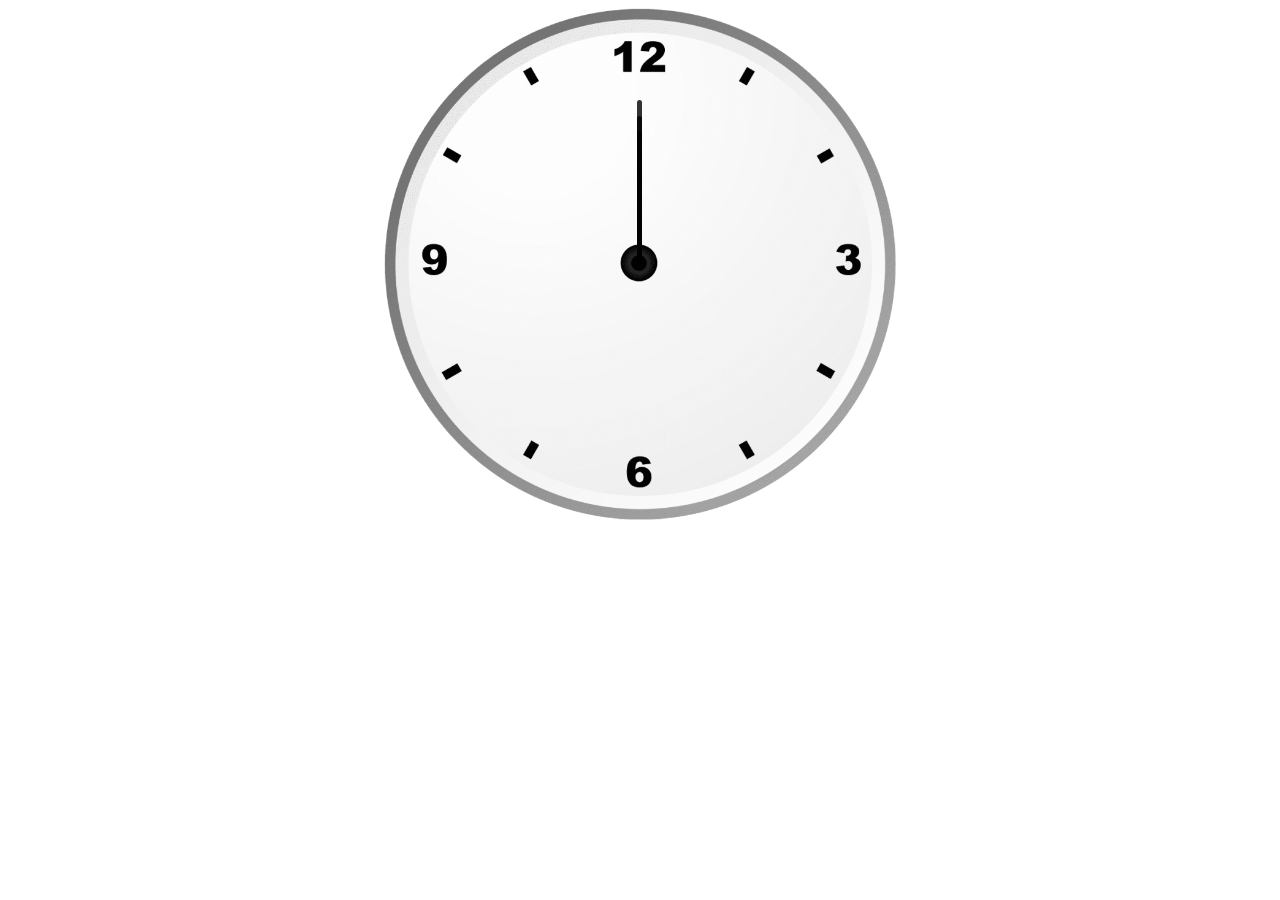
<file: Clock Using HTML, CSS & JS/index.html>
<!DOCTYPE html>
<html lang="en">
<head>
    <meta charset="UTF-8">
    <meta name="viewport" content="width=device-width, initial-scale=1.0">
    <link rel="stylesheet" href="style.css">
    <title>clock tower</title>
</head>
<body>
    <div id="clockContainer">
       <div id="hour"></div>
       <div id="minute"></div>
       <div id="second"></div>
    </div>

    <script src="script.js"></script>
</body>
</html>
</file>
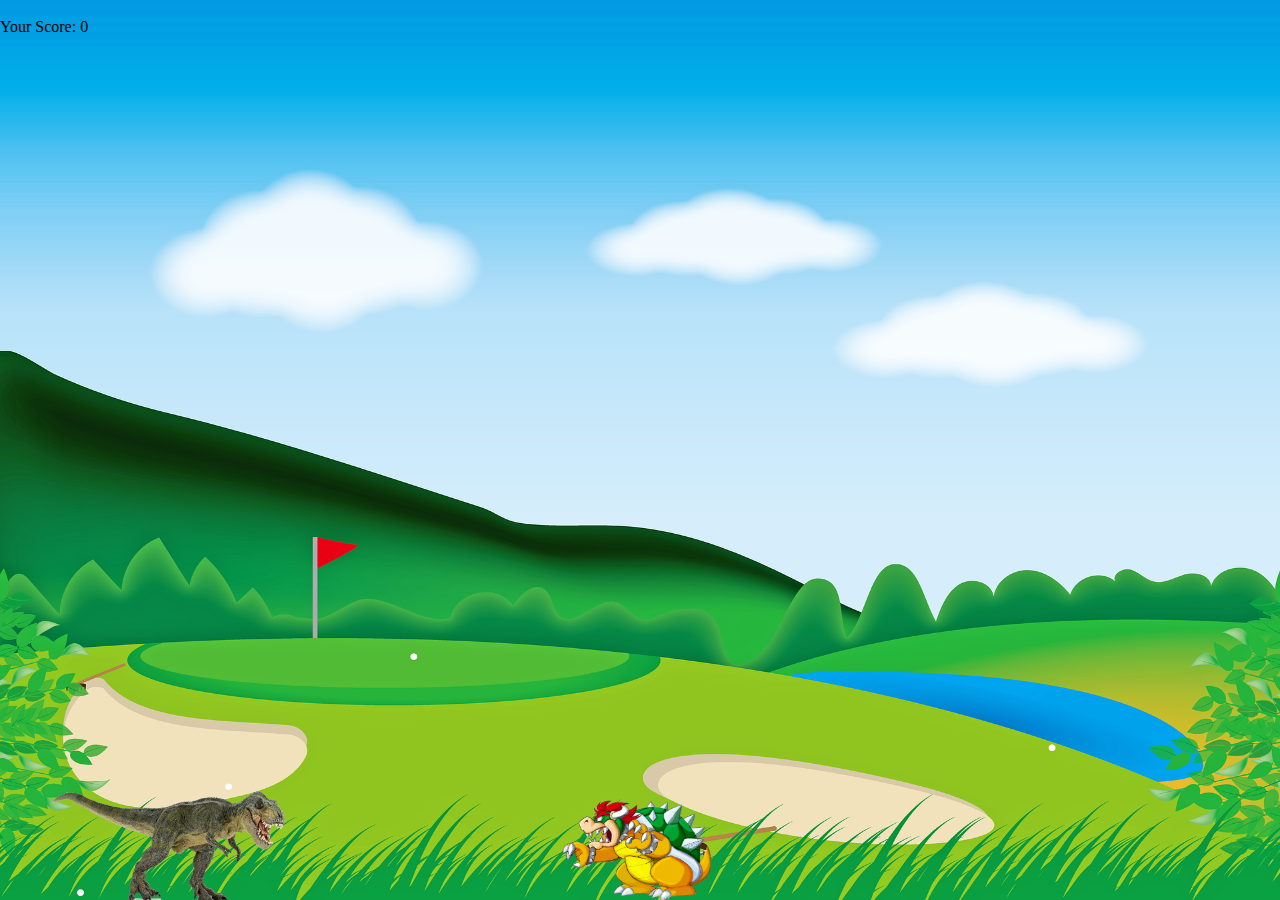
<file: JavaScript Dragon Game/index.html>
<!DOCTYPE html>
<html lang="en">
<head>
    <meta charset="UTF-8">
    <meta name="viewport" content="width=device-width, initial-scale=1.0">
    <link rel="stylesheet" href="style.css">
    <title>Dragon</title>
</head>
<body>
    <div class="gameContainer">
        <div class="gameOver">Game Over</div>
        <div class="dino"></div>
        <div id="scoreCont">Your Score: 0</div>
        <div class="obstacle obstacleAni"></div>
    </div>

    <script src="script.js"></script>
</body>
</html>
</file>
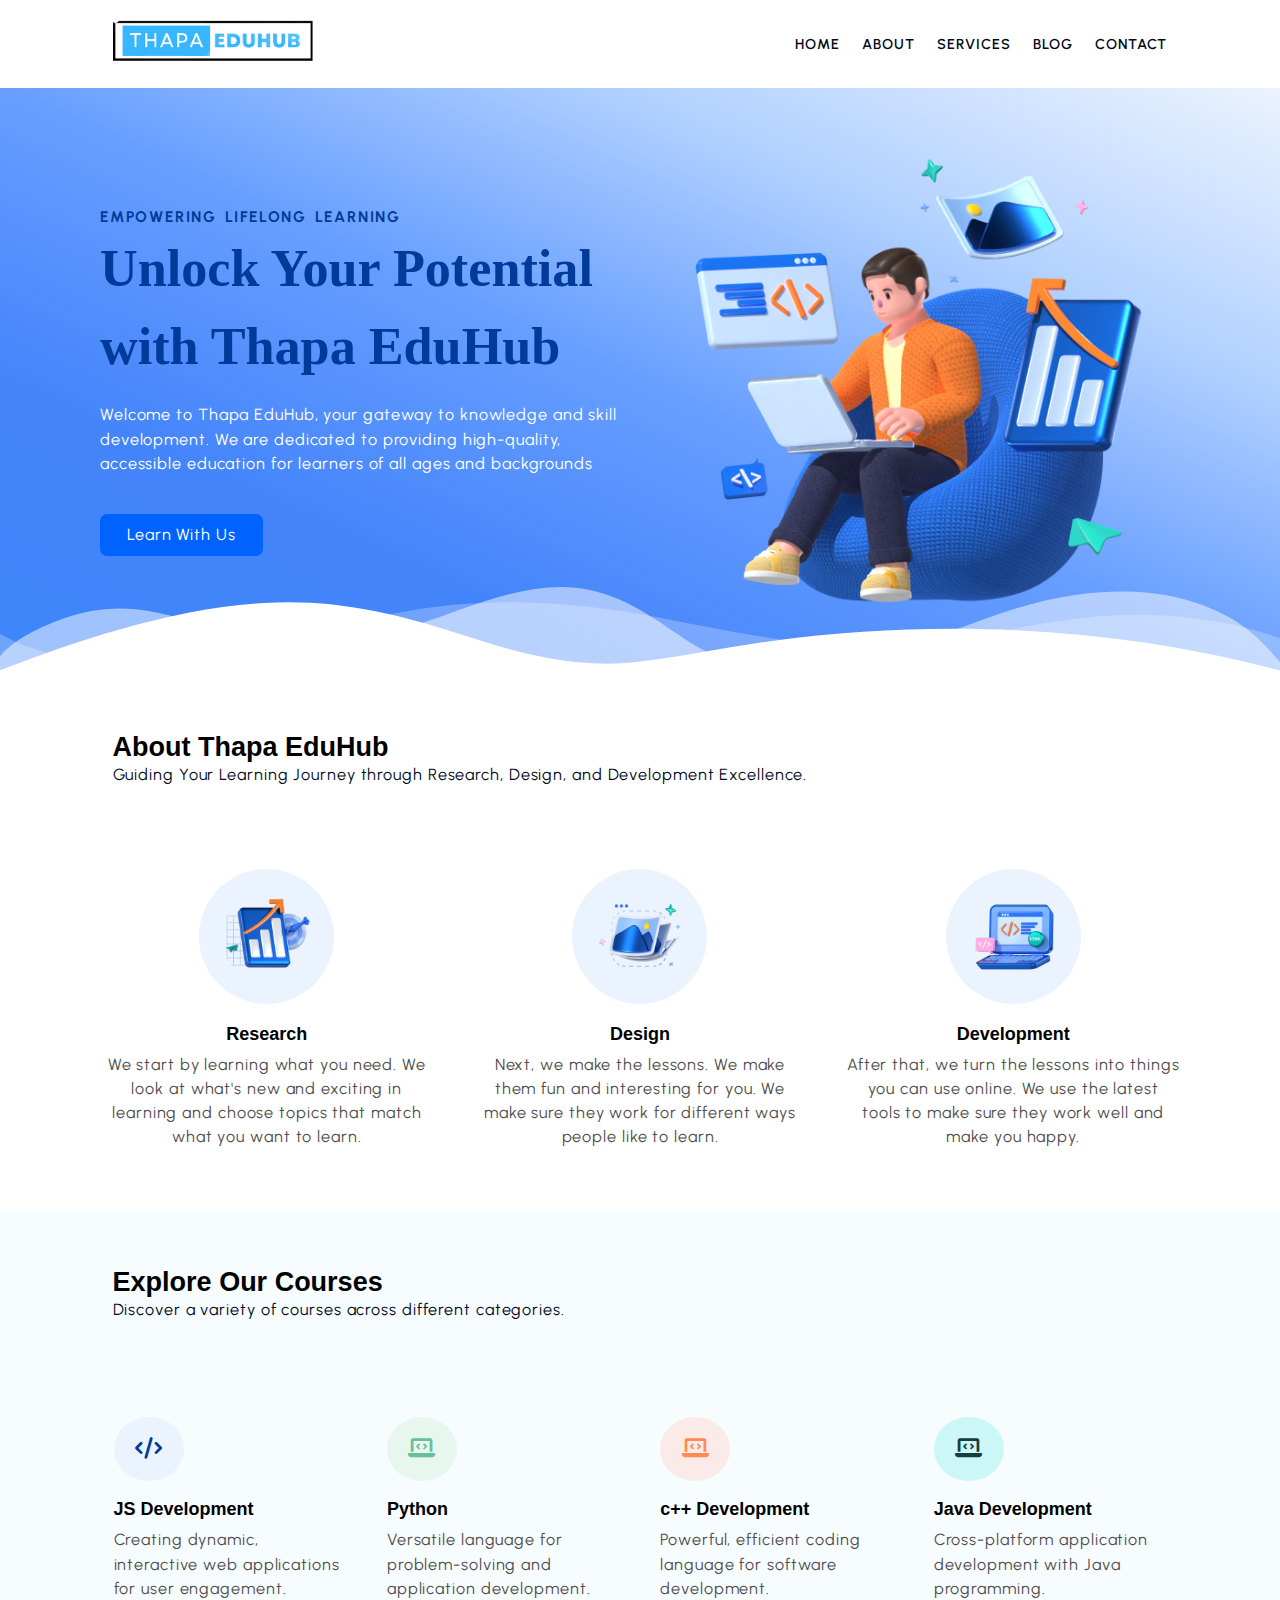
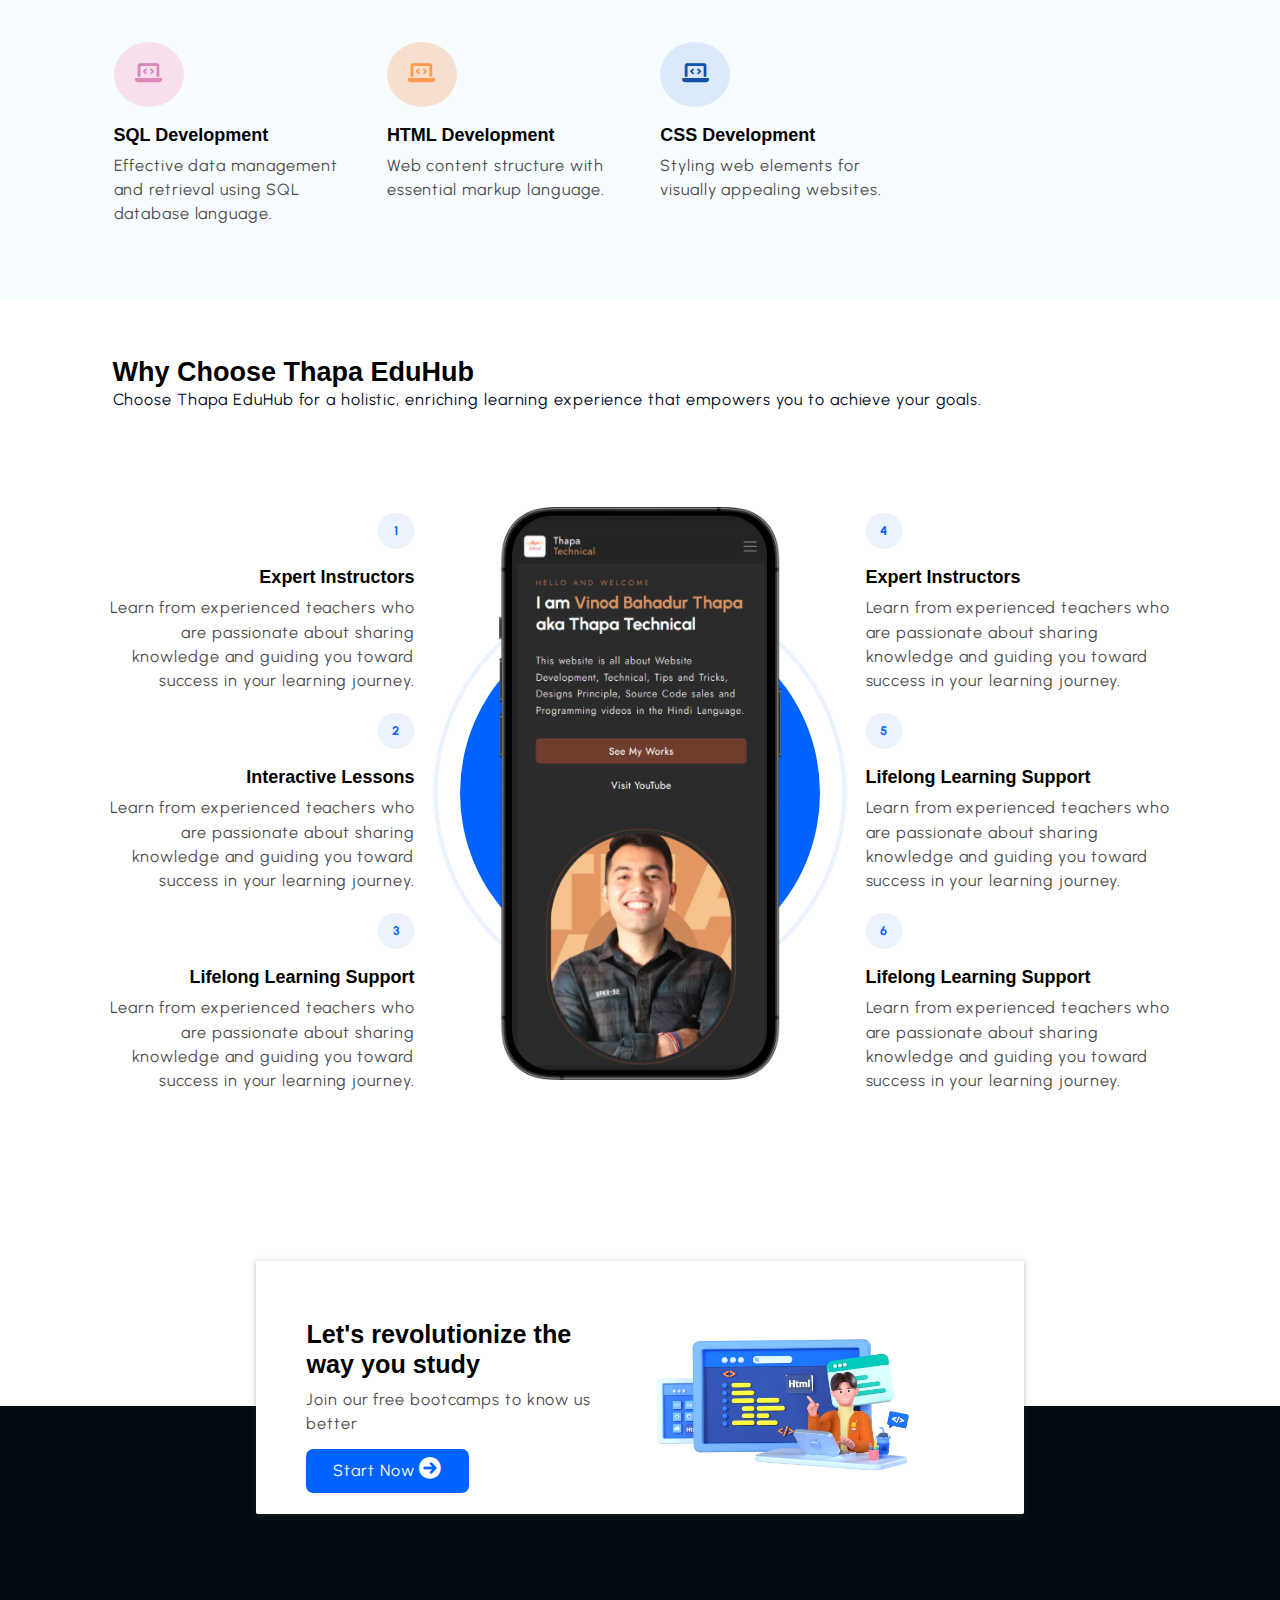
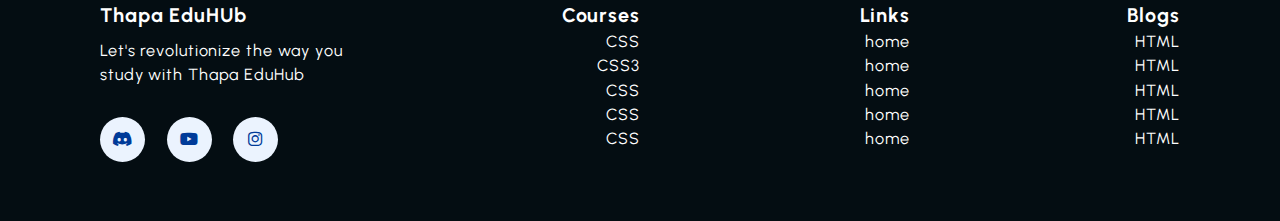
<file: TechHUB/index.html>
<!DOCTYPE html>
<html lang="en">

<head>
    <meta charset="UTF-8">
    <meta name="viewport" content="width=device-width, initial-scale=1.0">
    <link rel="stylesheet" href="./css/style.css">

    <link rel="stylesheet" href="https://cdnjs.cloudflare.com/ajax/libs/font-awesome/6.0.0/css/all.min.css"
        integrity="sha512-9usAa10IRO0HhonpyAIVpjrylPvoDwiPUiKdWk5t3PyolY1cOd4DSE0Ga+ri4AuTroPR5aQvXU9xC6qOPnzFeg=="
        crossorigin="anonymous" referrerpolicy="no-referrer" />

    <link rel="stylesheet" href="https://unpkg.com/aos@next/dist/aos.css" />
    <title>kunal tech hub</title>
</head>

<body>
    <!-- //--header section -->
    <header class="section-navbar">
        <div class="container">
            <div class="navbar-brand">
                <a href="index.html">
                    <img src="images/logo.png" alt="" width="80%" height="auto">
                </a>
            </div>
            <nav class="navbar">
                <ul>
                    <li class="nav-item">
                      <a class="nav-link" href="/"> home </a>
                    </li>
                    <li class="nav-item">
                      <a class="nav-link" href="about.html"> about </a>
                    </li>
                    <li class="nav-item">
                      <a class="nav-link" href="service.html"> services </a>
                    </li>
                    <li class="nav-item">
                      <a class="nav-link" href="blog.html"> blog </a>
                    </li>
                    <li class="nav-item">
                      <a class="nav-link" href="contact.html"> contact </a>
                    </li>
                  </ul>
            </nav>
        </div>
    </header>


    <!-- /*****  hero Section *****/ -->

    <main>
        <div class="section-hero">
            <div class="container grid grid--two-cols">
                <div class="section-hero--content">
                    <p class="hero-subheading">EMPOWERING LIFELONG LEARNING</p>
                    <h1 class="hero-heading">Unlock Your Potential <br> with Thapa EduHub</h1>
                    <p class="hero-para">
                        Welcome to Thapa EduHub, your gateway to knowledge and skill
                        development. We are dedicated to providing high-quality,
                        accessible education for learners of all ages and backgrounds
                    </p>
                    <div class="hero-btn">
                        <a href="" class="btn btn-white">Learn With Us</a>
                    </div>

                </div>
                <div class="section-hero--image">
                    <figure>
                        <img src="./images/main-hero.png" alt="">
                    </figure>
                </div>
            </div>
        </div>
        <div class="custom-shape-divider-bottom-1704371197">
            <svg data-name="Layer 1" xmlns="http://www.w3.org/2000/svg" viewBox="0 0 1200 120"
                preserveAspectRatio="none">
                <path
                    d="M0,0V46.29c47.79,22.2,103.59,32.17,158,28,70.36-5.37,136.33-33.31,206.8-37.5C438.64,32.43,512.34,53.67,583,72.05c69.27,18,138.3,24.88,209.4,13.08,36.15-6,69.85-17.84,104.45-29.34C989.49,25,1113-14.29,1200,52.47V0Z"
                    opacity=".25" class="shape-fill"></path>
                <path
                    d="M0,0V15.81C13,36.92,27.64,56.86,47.69,72.05,99.41,111.27,165,111,224.58,91.58c31.15-10.15,60.09-26.07,89.67-39.8,40.92-19,84.73-46,130.83-49.67,36.26-2.85,70.9,9.42,98.6,31.56,31.77,25.39,62.32,62,103.63,73,40.44,10.79,81.35-6.69,119.13-24.28s75.16-39,116.92-43.05c59.73-5.85,113.28,22.88,168.9,38.84,30.2,8.66,59,6.17,87.09-7.5,22.43-10.89,48-26.93,60.65-49.24V0Z"
                    opacity=".5" class="shape-fill"></path>
                <path
                    d="M0,0V5.63C149.93,59,314.09,71.32,475.83,42.57c43-7.64,84.23-20.12,127.61-26.46,59-8.63,112.48,12.24,165.56,35.4C827.93,77.22,886,95.24,951.2,90c86.53-7,172.46-45.71,248.8-84.81V0Z"
                    class="shape-fill"></path>
            </svg>
        </div>
    </main>

    <!-- about section -->

    <section class="section-about">
        <div class="container">
            <h2 class="section-common-heading">About Thapa EduHub</h2>
            <p class="section-common-subheading">Guiding Your Learning Journey through Research, Design, and
                Development Excellence.</p>
        </div>

        <div class="container grid grid--three-cols">

            <div class="about-div">
                <div class="icon">
                    <img src="./images/research.png" alt="">
                </div>
                <h3 class="section-common--title">Research</h3>
                <p>We start by learning what you need. We look at what's new and exciting in learning and choose topics
                    that match what you want to learn.</p>
            </div>

            <div class="about-div">
                <div class="icon">
                    <img src="./images/design.png" alt="">
                </div>
                <h3 class="section-common--title">Design</h3>
                <p>Next, we make the lessons. We make them fun and interesting for you. We make sure they work for
                    different ways people like to learn.</p>
            </div>

            <div class="about-div">
                <div class="icon">
                    <img src="./images/Coding.png" alt="">
                </div>
                <h3 class="section-common--title">Development</h3>
                <p>After that, we turn the lessons into things you can use online. We use the latest tools to make sure
                    they work well and make you happy.</p>
            </div>
        </div>
    </section>

    <!-- course section -->

    <section class="section-course">
        <div class="container">
            <h2 class="section-common-heading">Explore Our Courses</h2>
            <p class="section-common-subheading">
                Discover a variety of courses across different categories.
            </p>
        </div>

        <div class="container grid grid--four-cols">

            <div class="course-div">
                <div class="icon">
                    <i class="fa-solid fa-code"></i>
                </div>
                <h3 class="section-common--title">JS Development</h3>
                <p>
                    Creating dynamic, interactive web applications for user engagement.
                </p>
            </div>

            <div class="course-div">
                <div class="icon"><i class="fa-solid fa-laptop-code"></i></div>
                <h3 class="section-common--title">Python</h3>
                <p>
                    Versatile language for problem-solving and application development.
                </p>
            </div>

            <div class="course-div">
                <div class="icon"><i class="fa-solid fa-laptop-code"></i></div>
                <h3 class="section-common--title">c++ Development</h3>
                <p>Powerful, efficient coding language for software development.</p>
            </div>

            <div class="course-div">
                <div class="icon"><i class="fa-solid fa-laptop-code"></i></div>
                <h3 class="section-common--title">Java Development</h3>
                <p>Cross-platform application development with Java programming.</p>
            </div>

            <div class="course-div">
                <div class="icon"><i class="fa-solid fa-laptop-code"></i></div>
                <h3 class="section-common--title">SQL Development</h3>
                <p>
                    Effective data management and retrieval using SQL database language.
                </p>
            </div>

            <div class="course-div">
                <div class="icon"><i class="fa-solid fa-laptop-code"></i></div>
                <h3 class="section-common--title">HTML Development</h3>
                <p>Web content structure with essential markup language.</p>
            </div>

            <div class="course-div">
                <div class="icon"><i class="fa-solid fa-laptop-code"></i></div>
                <h3 class="section-common--title">CSS Development</h3>
                <p>Styling web elements for visually appealing websites.</p>
            </div>
        </div>

    </section>

    <!-- why choose  Section  -->


    <section class="section-why-choose">

        <div class="container">
            <h2 class="section-common-heading">Why Choose Thapa EduHub</h2>
            <p class="section-common-subheading">Choose Thapa EduHub for a holistic, enriching learning experience that
                empowers you to achieve your goals.</p>
        </div>

        <div class="container grid grid--three-cols">

            <!-- left-side -->

            <div class="choose-left--div text-align--right">

                <div class="why-choose--div">
                    <p class="common-text-highlight">1</p>
                    <h2 class="section-common--title">Expert Instructors</h2>
                    <p>
                        Learn from experienced teachers who are passionate about sharing knowledge and guiding you toward success in your learning journey.
                    </p>
                </div>

                <div class="why-choose--div">
                    <p class="common-text-highlight">2</p>
                    <h2 class="section-common--title">Interactive Lessons</h2>
                    <p>
                        Learn from experienced teachers who are passionate about sharing knowledge and guiding you toward success in your learning journey.
                    </p>
                </div>

                <div class="why-choose--div">
                    <p class="common-text-highlight">3</p>
                    <h2 class="section-common--title">Lifelong Learning Support</h2>
                    <p>
                        Learn from experienced teachers who are passionate about sharing knowledge and guiding you toward success in your learning journey.
                    </p>
                </div>

            </div>

            <!-- image-side -->

            <div class="choose-center--div">
                <figure>
                    <img src="./images/mobile.png" alt="">
                </figure>
            </div>


            <!-- right-side -->

            <div class="choose-left--div text-align--left">

                <div class="why-choose--div">
                    <p class="common-text-highlight">4</p>
                    <h2 class="section-common--title">Expert Instructors</h2>
                    <p>
                        Learn from experienced teachers who are passionate about sharing knowledge and guiding you toward success in your learning journey.
                    </p>
                </div>

                <div class="why-choose--div">
                    <p class="common-text-highlight">5</p>
                    <h2 class="section-common--title">Lifelong Learning Support</h2>
                    <p>
                        Learn from experienced teachers who are passionate about sharing knowledge and guiding you toward success in your learning journey.
                    </p>
                </div>

                <div class="why-choose--div">
                    <p class="common-text-highlight">6</p>
                    <h2 class="section-common--title">Lifelong Learning Support</h2>
                    <p>
                        Learn from experienced teachers who are passionate about sharing knowledge and guiding you toward success in your learning journey.
                    </p>
                </div>

            </div>
            

        </div>


    </section>

      <!-- contact home Section -->

      <div class="section-contact--homepage" id="section-contact--homepage">
        <div class="container grid grid--two-cols">
          <div class="contact-content">
            <h2 class="contact-title">Let's revolutionize the way you study</h2>
            <p>Join our free bootcamps to know us better</p>
            <div class="btn">
              <a href="contact.html">
                start now <i class="fa-solid fa-arrow-circle-right"></i>
              </a>
            </div>
          </div>

          <div class="contact-image">
            <img src="images/main.png" alt="a guy doing coding">
          </div>
        </div>
      </div>

      <!-- footer section -->

      <footer>
        <div class="container grid grid--four-cols">
          <div class="footer-1--div">
            <div class="logo-brand">
              <a href="index.html" class="footer-subheading">Thapa EduHUb</a>
            </div>
            <p>Let's revolutionize the way you study with Thapa EduHub</p>
         
  
          <div class="social-footer--icons">
            <a href="" target="" alt="my discord server link" >
              <i class="fa-brands fa-discord"></i>
              </a>
              <a href="" target="" alt="my youtube channel link" >
                <i class="fa-brands fa-youtube"></i>
              </a>
              <a href="" target="" alt="my instagram profile link" >
                <i class="fa-brands fa-instagram"></i>
              </a>
          </div>
  
        </div>
  
        <div class="footer-2--div">
          <p class="footer-subheading">  Courses </p>
            <ul>
              <li> <a href="index.html"> CSS </a> </li>
              <li> <a href="index.html"> CSS3 </a> </li>
              <li> <a href="index.html"> CSS </a> </li>
              <li> <a href="index.html"> CSS </a> </li>
              <li> <a href="index.html"> CSS </a> </li>
            </ul>
        
        </div>
  
  
        <div class="footer-3--div">
          <p class="footer-subheading"> Links  </p>
            <ul>
              <li> <a href="index.html"> home </a> </li>
              <li> <a href="index.html"> home </a> </li>
              <li> <a href="index.html"> home </a> </li>
              <li> <a href="index.html"> home </a> </li>
              <li> <a href="index.html"> home </a> </li>
            </ul>
        
        </div>
  
        <div class="footer-4--div">
          <p class="footer-subheading"> Blogs </p>
            <ul>
              <li> <a href="index.html"> HTML </a> </li>
              <li> <a href="index.html"> HTML </a> </li>
              <li> <a href="index.html"> HTML </a> </li>
              <li> <a href="index.html"> HTML </a> </li>
              <li> <a href="index.html"> HTML </a> </li>
            </ul>
         
        </div>
  
        </div>
      </footer>

</body>

</html>
</file>
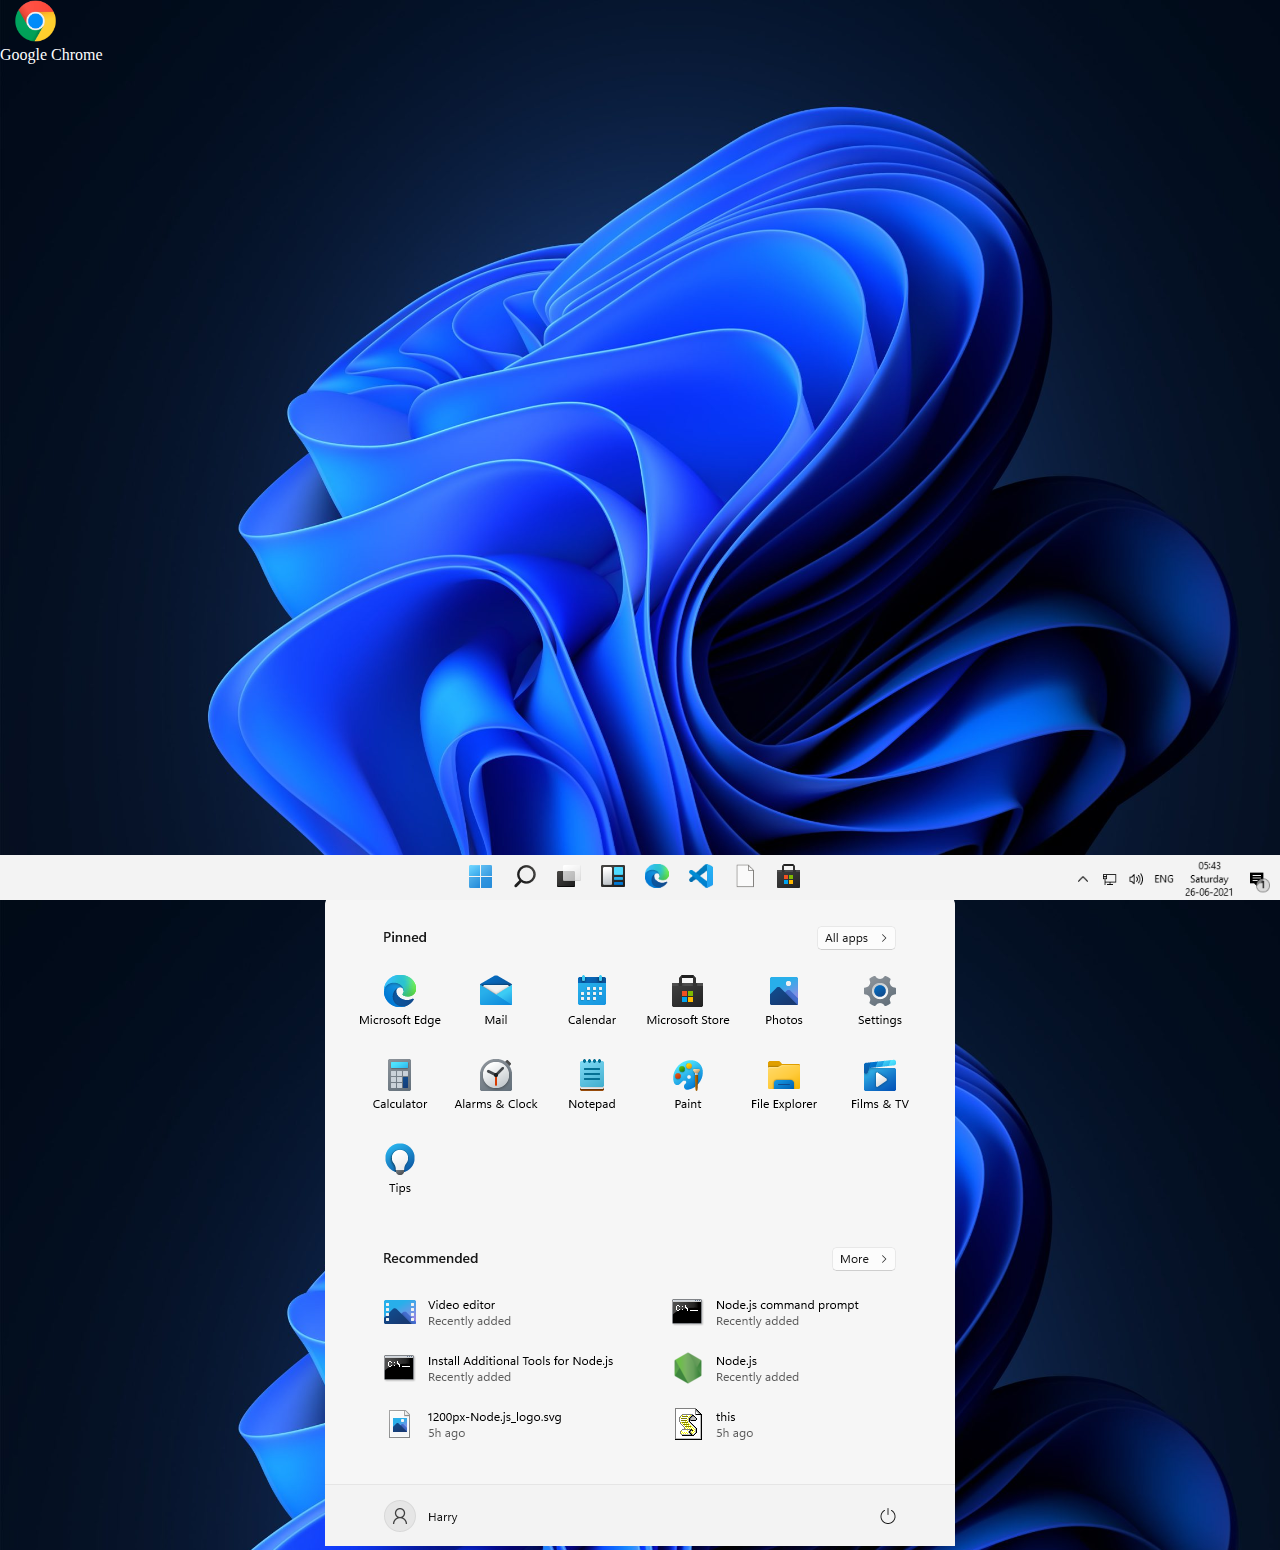
<file: Window/index.html>
<!DOCTYPE html>
<html lang="en">
<head>
    <meta charset="UTF-8">
    <meta name="viewport" content="width=device-width, initial-scale=1.0">
    <link rel="stylesheet" href="style.css">
    <title>Window 11</title>
</head>
<body>
    <div class="icons">
        <img src="chromeicon.png" width="74px" alt="">
        <div>Google Chrome</div>
    </div>
    <div class="taskbar">
        <img src="icons.PNG" alt="">
        <img src="taskbarright.PNG" alt="" class="right">
    </div>
    <div class="startmenu">
        <img src="startmenu.PNG" alt="">
    </div>
    <!-- <video autoplay muted>
        <source src="video.webm" type="video/webm">
    </video> -->

    <script src="script.js"></script>
</body>
</html>
</file>
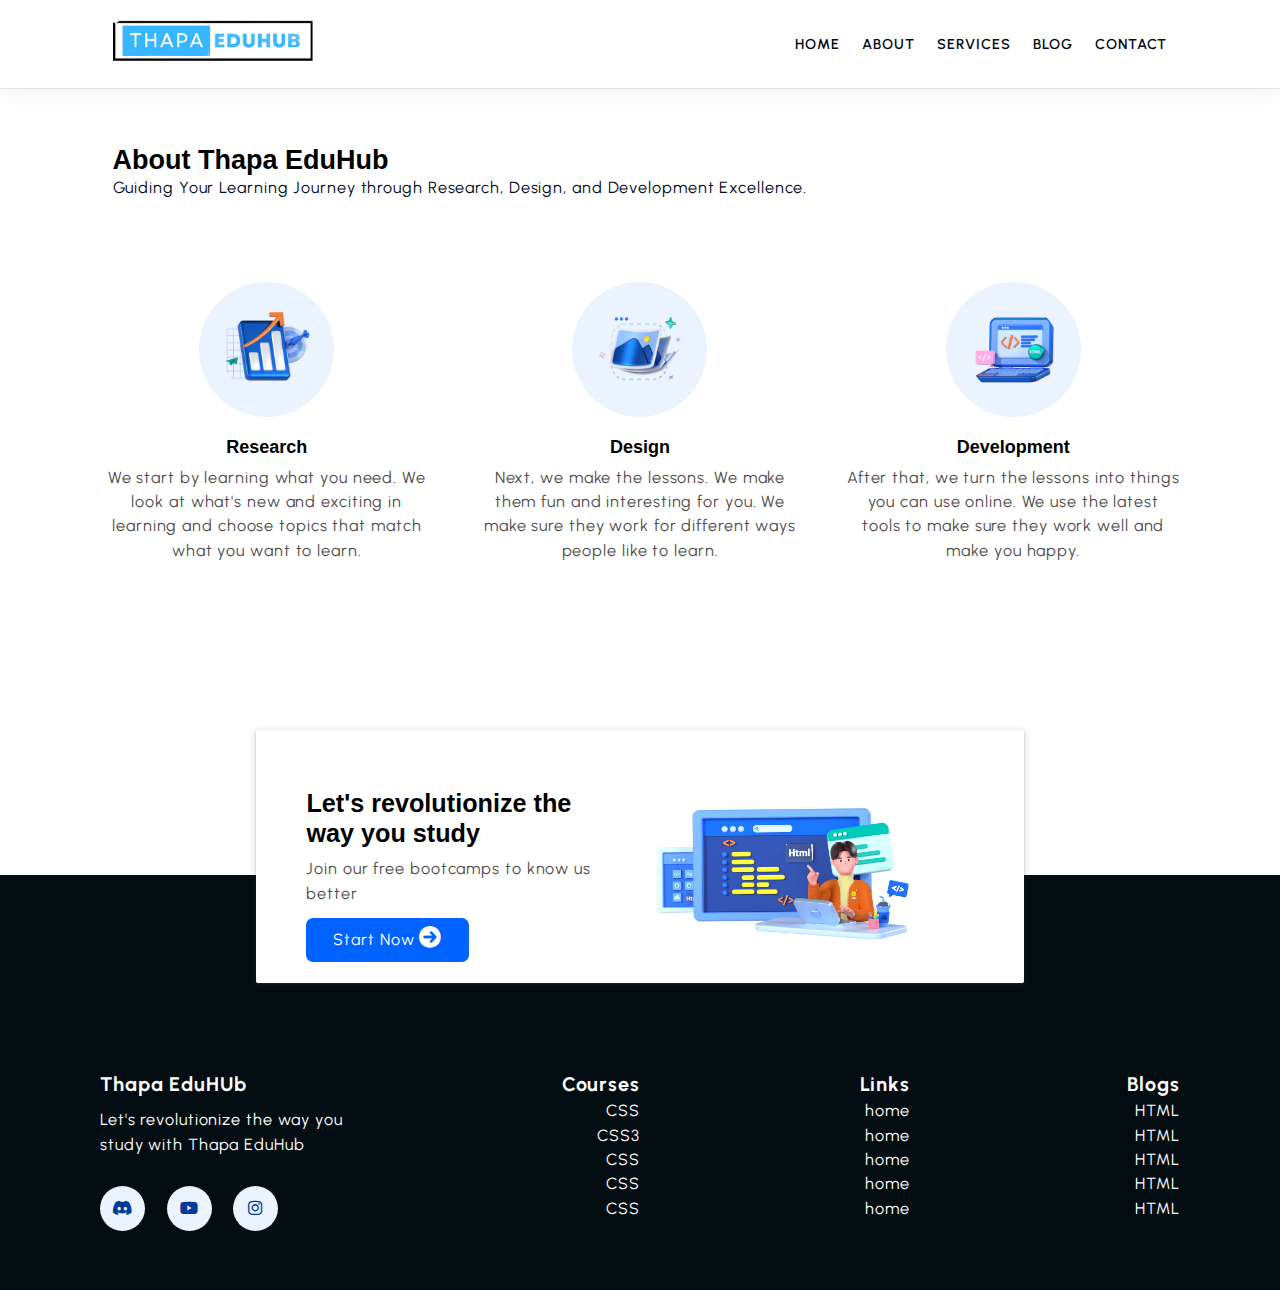
<file: TechHUB/about.html>
<!DOCTYPE html>
<html lang="en">

<head>
    <meta charset="UTF-8">
    <meta name="viewport" content="width=device-width, initial-scale=1.0">
    <link rel="stylesheet" href="./css/style.css">

    <link rel="stylesheet" href="https://cdnjs.cloudflare.com/ajax/libs/font-awesome/6.0.0/css/all.min.css"
        integrity="sha512-9usAa10IRO0HhonpyAIVpjrylPvoDwiPUiKdWk5t3PyolY1cOd4DSE0Ga+ri4AuTroPR5aQvXU9xC6qOPnzFeg=="
        crossorigin="anonymous" referrerpolicy="no-referrer" />

    <link rel="stylesheet" href="https://unpkg.com/aos@next/dist/aos.css" />
    <title>kunal tech hub</title>
</head>

<body>
    <!-- //--header section -->
    <header class="section-navbar">
        <div class="container">
            <div class="navbar-brand">
                <a href="index.html">
                    <img src="images/logo.png" alt="" width="80%" height="auto">
                </a>
            </div>
            <nav class="navbar">
                <ul>
                    <li class="nav-item">
                      <a class="nav-link" href="index.html"> home </a>
                    </li>
                    <li class="nav-item">
                      <a class="nav-link" href="about.html"> about </a>
                    </li>
                    <li class="nav-item">
                      <a class="nav-link" href="service.html"> services </a>
                    </li>
                    <li class="nav-item">
                      <a class="nav-link" href="blog.html"> blog </a>
                    </li>
                    <li class="nav-item">
                      <a class="nav-link" href="contact.html"> contact </a>
                    </li>
                  </ul>
            </nav>
        </div>
    </header>

    <!-- about section -->

    <section class="section-about">
        <div class="container">
            <h2 class="section-common-heading">About Thapa EduHub</h2>
            <p class="section-common-subheading">Guiding Your Learning Journey through Research, Design, and
                Development Excellence.</p>
        </div>

        <div class="container grid grid--three-cols">

            <div class="about-div">
                <div class="icon">
                    <img src="./images/research.png" alt="">
                </div>
                <h3 class="section-common--title">Research</h3>
                <p>We start by learning what you need. We look at what's new and exciting in learning and choose topics
                    that match what you want to learn.</p>
            </div>

            <div class="about-div">
                <div class="icon">
                    <img src="./images/design.png" alt="">
                </div>
                <h3 class="section-common--title">Design</h3>
                <p>Next, we make the lessons. We make them fun and interesting for you. We make sure they work for
                    different ways people like to learn.</p>
            </div>

            <div class="about-div">
                <div class="icon">
                    <img src="./images/Coding.png" alt="">
                </div>
                <h3 class="section-common--title">Development</h3>
                <p>After that, we turn the lessons into things you can use online. We use the latest tools to make sure
                    they work well and make you happy.</p>
            </div>
        </div>
    </section>

    <!-- contact home Section -->

    <div class="section-contact--homepage" id="section-contact--homepage">
        <div class="container grid grid--two-cols">
          <div class="contact-content">
            <h2 class="contact-title">Let's revolutionize the way you study</h2>
            <p>Join our free bootcamps to know us better</p>
            <div class="btn">
              <a href="contact.html">
                start now <i class="fa-solid fa-arrow-circle-right"></i>
              </a>
            </div>
          </div>

          <div class="contact-image">
            <img src="images/main.png" alt="a guy doing coding">
          </div>
        </div>
      </div>
      
      <!-- footer section -->

      <footer>
        <div class="container grid grid--four-cols">
          <div class="footer-1--div">
            <div class="logo-brand">
              <a href="index.html" class="footer-subheading">Thapa EduHUb</a>
            </div>
            <p>Let's revolutionize the way you study with Thapa EduHub</p>
         
  
          <div class="social-footer--icons">
            <a href="" target="" alt="my discord server link" >
              <i class="fa-brands fa-discord"></i>
              </a>
              <a href="" target="" alt="my youtube channel link" >
                <i class="fa-brands fa-youtube"></i>
              </a>
              <a href="" target="" alt="my instagram profile link" >
                <i class="fa-brands fa-instagram"></i>
              </a>
          </div>
  
        </div>
  
        <div class="footer-2--div">
          <p class="footer-subheading">  Courses </p>
            <ul>
              <li> <a href="index.html"> CSS </a> </li>
              <li> <a href="index.html"> CSS3 </a> </li>
              <li> <a href="index.html"> CSS </a> </li>
              <li> <a href="index.html"> CSS </a> </li>
              <li> <a href="index.html"> CSS </a> </li>
            </ul>
        
        </div>
  
  
        <div class="footer-3--div">
          <p class="footer-subheading"> Links  </p>
            <ul>
              <li> <a href="index.html"> home </a> </li>
              <li> <a href="index.html"> home </a> </li>
              <li> <a href="index.html"> home </a> </li>
              <li> <a href="index.html"> home </a> </li>
              <li> <a href="index.html"> home </a> </li>
            </ul>
        
        </div>
  
        <div class="footer-4--div">
          <p class="footer-subheading"> Blogs </p>
            <ul>
              <li> <a href="index.html"> HTML </a> </li>
              <li> <a href="index.html"> HTML </a> </li>
              <li> <a href="index.html"> HTML </a> </li>
              <li> <a href="index.html"> HTML </a> </li>
              <li> <a href="index.html"> HTML </a> </li>
            </ul>
         
        </div>
  
        </div>
      </footer>

</body>

</html>
</file>
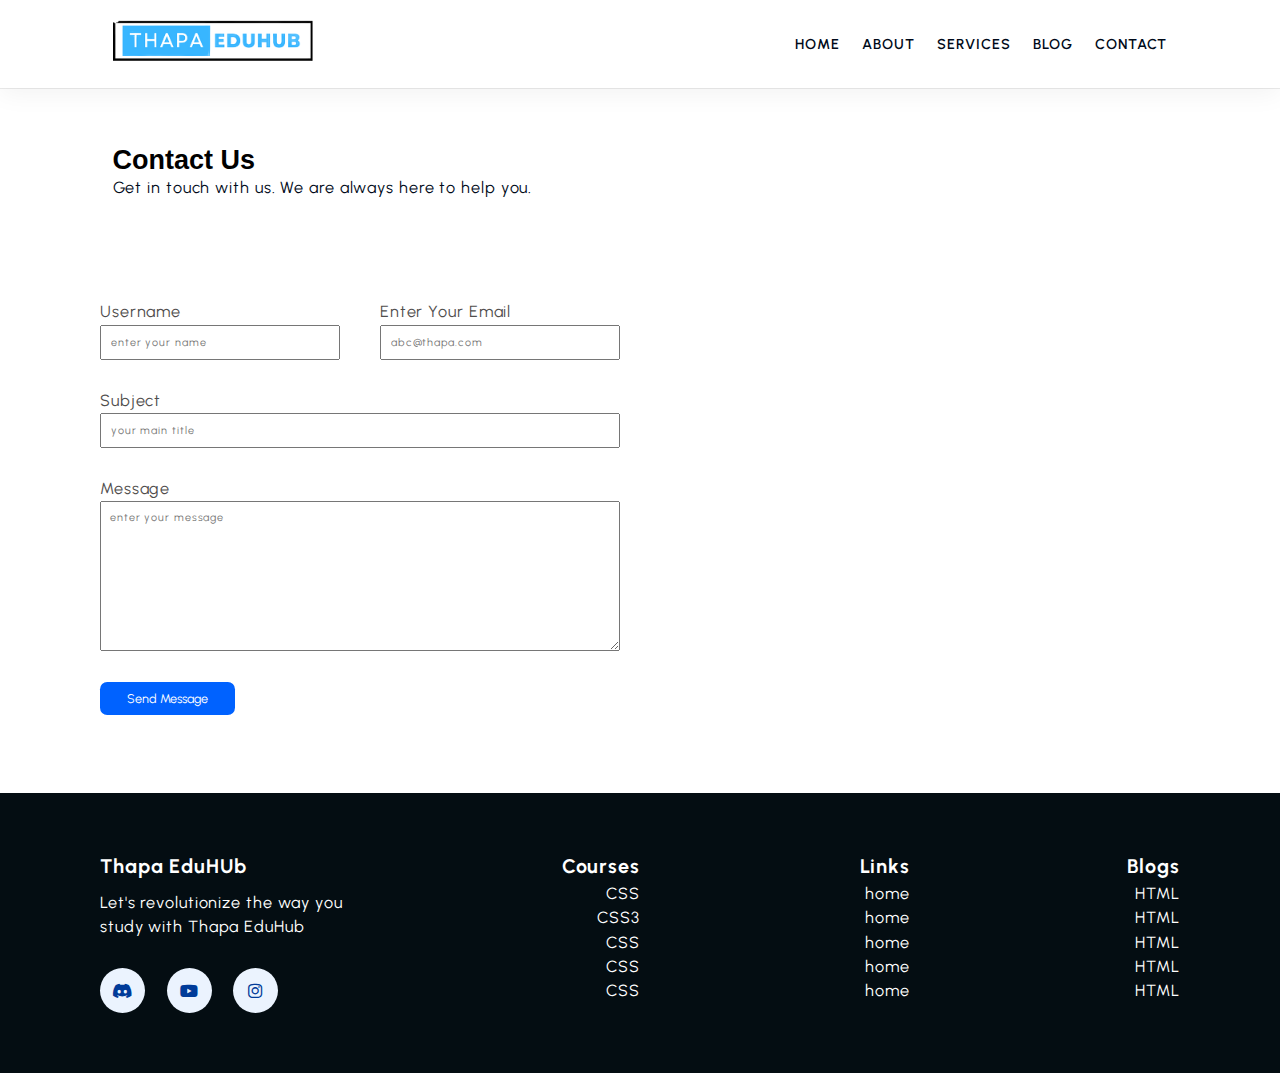
<file: TechHUB/contact.html>
<!DOCTYPE html>
<html lang="en">

<head>
    <meta charset="UTF-8">
    <meta name="viewport" content="width=device-width, initial-scale=1.0">
    <link rel="stylesheet" href="./css/style.css">

    <link rel="stylesheet" href="https://cdnjs.cloudflare.com/ajax/libs/font-awesome/6.0.0/css/all.min.css"
        integrity="sha512-9usAa10IRO0HhonpyAIVpjrylPvoDwiPUiKdWk5t3PyolY1cOd4DSE0Ga+ri4AuTroPR5aQvXU9xC6qOPnzFeg=="
        crossorigin="anonymous" referrerpolicy="no-referrer" />

    <link rel="stylesheet" href="https://unpkg.com/aos@next/dist/aos.css" />
    <title>kunal tech hub</title>
    <style>
        footer{
            padding-top: 0;
        }
    </style>
</head>

<body>
    <!-- //--header section -->
    <header class="section-navbar">
        <div class="container">
            <div class="navbar-brand">
                <a href="index.html">
                    <img src="images/logo.png" alt="" width="80%" height="auto">
                </a>
            </div>
            <nav class="navbar">
                <ul>
                    <li class="nav-item">
                      <a class="nav-link" href="index.html"> home </a>
                    </li>
                    <li class="nav-item">
                      <a class="nav-link" href="about.html"> about </a>
                    </li>
                    <li class="nav-item">
                      <a class="nav-link" href="service.html"> services </a>
                    </li>
                    <li class="nav-item">
                      <a class="nav-link" href="blog.html"> blog </a>
                    </li>
                    <li class="nav-item">
                      <a class="nav-link" href="contact.html"> contact </a>
                    </li>
                  </ul>
            </nav>
        </div>
    </header>

    <!-- contact section -->

    
    <div class="section-contact">
        <div class="container">
          <h2 class="section-common-heading">Contact Us</h2>
          <p class="section-common-subheading">
            Get in touch with us. We are always here to help you.
          </p>
        </div>
  
        <div class="container grid grid--two-cols">
          <div class="contact-content">
            <form action="">
              <div class="grid grid--two-cols mb-3">
                <div>
                  <label for="username">username</label>
                  <input
                    type="text"
                    name="username"
                    id="username"
                    required
                    autocomplete="off"
                    placeholder="enter your name"
                  />
                </div>
  
                <div>
                  <label for="email">enter your email</label>
                  <input
                    type="email"
                    name="email"
                    id="email"
                    autocomplete="off"
                    required
                    placeholder="abc@thapa.com"
                  />
                </div>
              </div>
  
              <div class="mb-3">
                <label for="subject">subject</label>
                <input
                  type="text"
                  name="subject"
                  id="subject"
                  placeholder="your main title"
                />
              </div>
  
              <div class="mb-3">
                <label for="message">message</label>
                <textarea
                  name="message"
                  id="message"
                  cols="30"
                  rows="10"
                  placeholder="enter your message"
                ></textarea>
              </div>
  
              <div>
                <button type="submit" class="btn btn-submit">send message</button>
              </div>
            </form>
          </div>
  
          <div class="contact-map">
            <iframe src="https://www.google.com/maps/embed?pb=!1m18!1m12!1m3!1d14007.179469042283!2d77.25929281931722!3d28.635909510603913!2m3!1f0!2f0!3f0!3m2!1i1024!2i768!4f13.1!3m3!1m2!1s0x390cfcac7381f671%3A0x531f06064145554a!2sLaxmi%20Nagar%2C%20Delhi!5e0!3m2!1sen!2sin!4v1704437124356!5m2!1sen!2sin" width="100%" height="450" style="border:0;" allowfullscreen="" loading="lazy" referrerpolicy="no-referrer-when-downgrade"></iframe>
          </div>
        </div>
      </div>
  

      <!-- footer section -->

      <footer>
        <div class="container grid grid--four-cols">
          <div class="footer-1--div">
            <div class="logo-brand">
              <a href="index.html" class="footer-subheading">Thapa EduHUb</a>
            </div>
            <p>Let's revolutionize the way you study with Thapa EduHub</p>
         
  
          <div class="social-footer--icons">
            <a href="" target="" alt="my discord server link" >
              <i class="fa-brands fa-discord"></i>
              </a>
              <a href="" target="" alt="my youtube channel link" >
                <i class="fa-brands fa-youtube"></i>
              </a>
              <a href="" target="" alt="my instagram profile link" >
                <i class="fa-brands fa-instagram"></i>
              </a>
          </div>
  
        </div>
  
        <div class="footer-2--div">
          <p class="footer-subheading">  Courses </p>
            <ul>
              <li> <a href="index.html"> CSS </a> </li>
              <li> <a href="index.html"> CSS3 </a> </li>
              <li> <a href="index.html"> CSS </a> </li>
              <li> <a href="index.html"> CSS </a> </li>
              <li> <a href="index.html"> CSS </a> </li>
            </ul>
        
        </div>
  
  
        <div class="footer-3--div">
          <p class="footer-subheading"> Links  </p>
            <ul>
              <li> <a href="index.html"> home </a> </li>
              <li> <a href="index.html"> home </a> </li>
              <li> <a href="index.html"> home </a> </li>
              <li> <a href="index.html"> home </a> </li>
              <li> <a href="index.html"> home </a> </li>
            </ul>
        
        </div>
  
        <div class="footer-4--div">
          <p class="footer-subheading"> Blogs </p>
            <ul>
              <li> <a href="index.html"> HTML </a> </li>
              <li> <a href="index.html"> HTML </a> </li>
              <li> <a href="index.html"> HTML </a> </li>
              <li> <a href="index.html"> HTML </a> </li>
              <li> <a href="index.html"> HTML </a> </li>
            </ul>
         
        </div>
  
        </div>
      </footer>

</body>

</html>
</file>
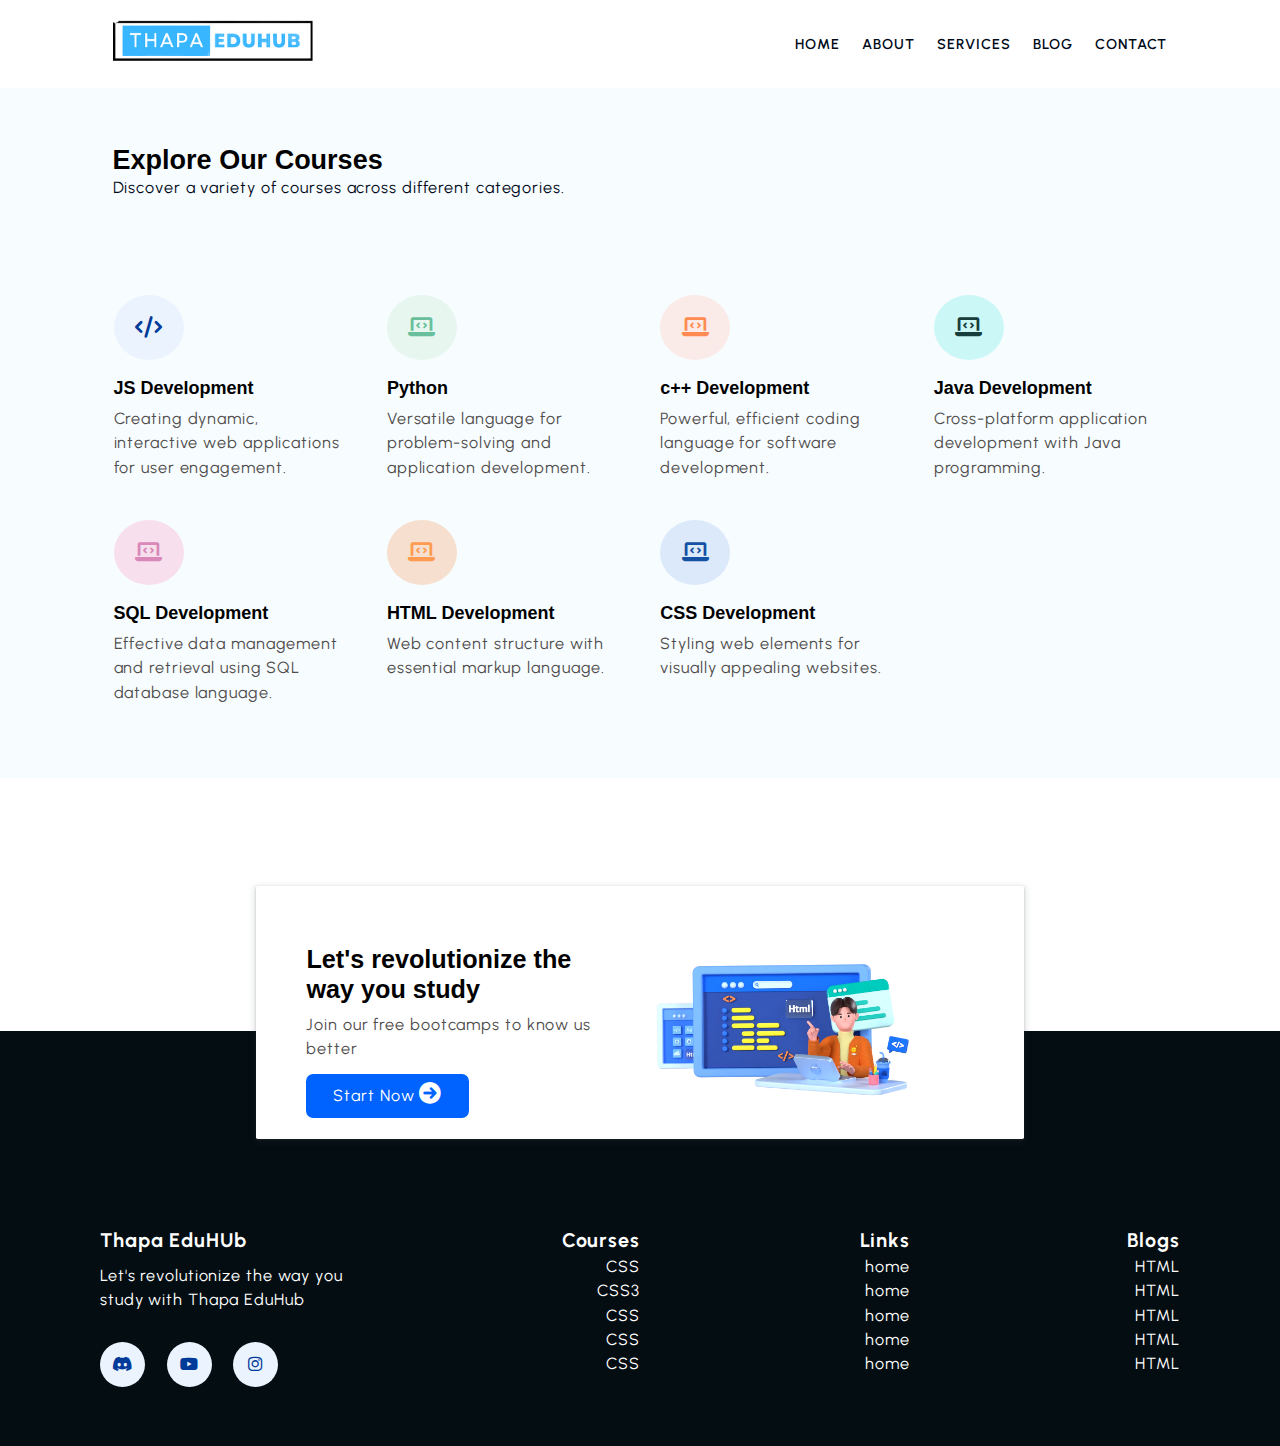
<file: TechHUB/service.html>
<!DOCTYPE html>
<html lang="en">

<head>
    <meta charset="UTF-8">
    <meta name="viewport" content="width=device-width, initial-scale=1.0">
    <link rel="stylesheet" href="./css/style.css">

    <link rel="stylesheet" href="https://cdnjs.cloudflare.com/ajax/libs/font-awesome/6.0.0/css/all.min.css"
        integrity="sha512-9usAa10IRO0HhonpyAIVpjrylPvoDwiPUiKdWk5t3PyolY1cOd4DSE0Ga+ri4AuTroPR5aQvXU9xC6qOPnzFeg=="
        crossorigin="anonymous" referrerpolicy="no-referrer" />

    <link rel="stylesheet" href="https://unpkg.com/aos@next/dist/aos.css" />
    <title>kunal tech hub</title>
</head>

<body>
    <!-- //--header section -->
    <header class="section-navbar">
        <div class="container">
            <div class="navbar-brand">
                <a href="index.html">
                    <img src="images/logo.png" alt="" width="80%" height="auto">
                </a>
            </div>
            <nav class="navbar">
                <ul>
                    <li class="nav-item">
                      <a class="nav-link" href="index.html"> home </a>
                    </li>
                    <li class="nav-item">
                      <a class="nav-link" href="about.html"> about </a>
                    </li>
                    <li class="nav-item">
                      <a class="nav-link" href="service.html"> services </a>
                    </li>
                    <li class="nav-item">
                      <a class="nav-link" href="blog.html"> blog </a>
                    </li>
                    <li class="nav-item">
                      <a class="nav-link" href="contact.html"> contact </a>
                    </li>
                  </ul>
            </nav>
        </div>
    </header>

     <!-- course section -->

     <section class="section-course">
        <div class="container">
            <h2 class="section-common-heading">Explore Our Courses</h2>
            <p class="section-common-subheading">
                Discover a variety of courses across different categories.
            </p>
        </div>

        <div class="container grid grid--four-cols">

            <div class="course-div">
                <div class="icon">
                    <i class="fa-solid fa-code"></i>
                </div>
                <h3 class="section-common--title">JS Development</h3>
                <p>
                    Creating dynamic, interactive web applications for user engagement.
                </p>
            </div>

            <div class="course-div">
                <div class="icon"><i class="fa-solid fa-laptop-code"></i></div>
                <h3 class="section-common--title">Python</h3>
                <p>
                    Versatile language for problem-solving and application development.
                </p>
            </div>

            <div class="course-div">
                <div class="icon"><i class="fa-solid fa-laptop-code"></i></div>
                <h3 class="section-common--title">c++ Development</h3>
                <p>Powerful, efficient coding language for software development.</p>
            </div>

            <div class="course-div">
                <div class="icon"><i class="fa-solid fa-laptop-code"></i></div>
                <h3 class="section-common--title">Java Development</h3>
                <p>Cross-platform application development with Java programming.</p>
            </div>

            <div class="course-div">
                <div class="icon"><i class="fa-solid fa-laptop-code"></i></div>
                <h3 class="section-common--title">SQL Development</h3>
                <p>
                    Effective data management and retrieval using SQL database language.
                </p>
            </div>

            <div class="course-div">
                <div class="icon"><i class="fa-solid fa-laptop-code"></i></div>
                <h3 class="section-common--title">HTML Development</h3>
                <p>Web content structure with essential markup language.</p>
            </div>

            <div class="course-div">
                <div class="icon"><i class="fa-solid fa-laptop-code"></i></div>
                <h3 class="section-common--title">CSS Development</h3>
                <p>Styling web elements for visually appealing websites.</p>
            </div>
        </div>

    </section>

    <!-- contact home Section -->

    <div class="section-contact--homepage" id="section-contact--homepage">
        <div class="container grid grid--two-cols">
          <div class="contact-content">
            <h2 class="contact-title">Let's revolutionize the way you study</h2>
            <p>Join our free bootcamps to know us better</p>
            <div class="btn">
              <a href="contact.html">
                start now <i class="fa-solid fa-arrow-circle-right"></i>
              </a>
            </div>
          </div>

          <div class="contact-image">
            <img src="images/main.png" alt="a guy doing coding">
          </div>
        </div>
      </div>
      
      <!-- footer section -->

      <footer>
        <div class="container grid grid--four-cols">
          <div class="footer-1--div">
            <div class="logo-brand">
              <a href="index.html" class="footer-subheading">Thapa EduHUb</a>
            </div>
            <p>Let's revolutionize the way you study with Thapa EduHub</p>
         
  
          <div class="social-footer--icons">
            <a href="" target="" alt="my discord server link" >
              <i class="fa-brands fa-discord"></i>
              </a>
              <a href="" target="" alt="my youtube channel link" >
                <i class="fa-brands fa-youtube"></i>
              </a>
              <a href="" target="" alt="my instagram profile link" >
                <i class="fa-brands fa-instagram"></i>
              </a>
          </div>
  
        </div>
  
        <div class="footer-2--div">
          <p class="footer-subheading">  Courses </p>
            <ul>
              <li> <a href="index.html"> CSS </a> </li>
              <li> <a href="index.html"> CSS3 </a> </li>
              <li> <a href="index.html"> CSS </a> </li>
              <li> <a href="index.html"> CSS </a> </li>
              <li> <a href="index.html"> CSS </a> </li>
            </ul>
        
        </div>
  
  
        <div class="footer-3--div">
          <p class="footer-subheading"> Links  </p>
            <ul>
              <li> <a href="index.html"> home </a> </li>
              <li> <a href="index.html"> home </a> </li>
              <li> <a href="index.html"> home </a> </li>
              <li> <a href="index.html"> home </a> </li>
              <li> <a href="index.html"> home </a> </li>
            </ul>
        
        </div>
  
        <div class="footer-4--div">
          <p class="footer-subheading"> Blogs </p>
            <ul>
              <li> <a href="index.html"> HTML </a> </li>
              <li> <a href="index.html"> HTML </a> </li>
              <li> <a href="index.html"> HTML </a> </li>
              <li> <a href="index.html"> HTML </a> </li>
              <li> <a href="index.html"> HTML </a> </li>
            </ul>
         
        </div>
  
        </div>
      </footer>

</body>

</html>
</file>
<file: Clock Using HTML, CSS & JS/style.css>
#clockContainer{
    position: relative;
    height: 40vw;
    width: 40vw;
    background: url(clock.png) no-repeat;
    background-size: 100%;
    margin: auto;
}

#hour, #minute, #second{
    position: absolute;
    background: black;
    border-radius: 10px;
    transform-origin: bottom;
}


#hour{
    width: 1%;
    height: 26%;
    top: 24%;
    left: 49.4%;
    opacity: 0.8;
    /* background-color: bisque; */
    /* display: none; */
    
}

#minute{
    width: 1%;
    height: 29%;
    top: 21%;
    left: 49.4%;
    opacity: 0.8;
    /* background-color: red; */
    /* display: none; */
    
}


#second{
    width: 1%;
    height: 32%;
    top: 18%;
    left: 49.4%;
    opacity: 0.8;
    /* display: none; */
}
</file>
<file: JavaScript Dragon Game/style.css>
*{
    margin: 0;
    padding: 0;
}

body{
    background-color: red;
    /* background-image: url(bg.png); */
    overflow: hidden;
}

.gameContainer{
    background-image: url(bg.png);
    background-repeat: no-repeat;
    background-size: 100vw 100vh;
    width: 100%;
    height: 100vh;
}

.dino{
    background-image: url(dino.png);
    background-repeat: no-repeat;
    background-size: cover;
    height: 114px;
    width: 233px;
    position: absolute;
    bottom: 0;
    left: 52px;
}

.obstacle{
    background-image: url(dragon.png);
    background-size: cover;
    height: 100px;
    width: 148px;
    position: absolute;
    bottom: 0;
    left: 44vw;
}

.gameOver{
    visibility: hidden;
}

.animateDino{
    animation: dino 0.6s linear;
}


.obstacleAni{
    animation: obstacleAni 5s linear infinite;
}

@keyframes dino{
    0%{
        bottom: 0;
    }
    50%{
        bottom: 400px;
    }
    100%{
        bottom: 0;
    }
}


@keyframes obstacleAni{
    0%{
        left: 100vw;
    }
    100%{
        left: -10vw;
    }
}
</file>
<file: TechHUB/css/style.css>
@import url('https://fonts.googleapis.com/css2?family=Urbanist:wght@100;400&display=swap');

/* base rule  */

* {
    margin: 0;
    padding: 0;
    box-sizing: border-box;
    font-family: 'Urbanist', sans-serif;
}

html {
    font-size: 62.5%;
    /* 1rem = 10px  */
    /* scroll-behavior: smooth; */
    /* scroll-snap-type: Y proximity; */
}

/* repeating */

h1,
h2,
h3,
h4,
h5,
h6 {
    font-family: "Poppins", sans-serif;
}

p,
li,
a,
label {
    font-family: "Urbanist", sans-serif;
    font-size: 1.8rem;
    letter-spacing: 0.1rem;
    font-weight: 400;
    color: var(--para-color);
    line-height: 1.5;
}

a {
    text-decoration: none;
}

li {
    list-style: none;
}

:root {
    --main-color: #0062ff;
    --supporting-color: #ebf3fe;
    --font-color: #424242;
    /* --bg-color: #ffffff; */
    --bg-color: #f7fcff;
    --heading-color: #000a19;
    --hero-heading-color: #003b99;
    --white-color: #ffffff;
    --para-color: #504e4d;
    --bnt-hover-bg-color: #003b99;
    --btn-box-shadow: rgba(100, 100, 111, 0.2) 0px 7px 29px 0px;
    --footer-bg-color: #040d12;
}

.container {
    max-width: 122rem;
    margin: 0 auto;
    padding: 6.6rem 1rem;
}

:is(
    .section-about,
    .section-blog,
    .section-contact,
    .section-course,
    .section-why-choose,
    .section-contact--homepage
  )
  .container:first-child {
  padding: 6.4rem 2.4rem 2.4rem 2.4rem;
}

.grid {
    display: grid;
}

.grid--two-cols {
    grid-template-columns: repeat(2, 1fr);
}

.grid--three-cols {
    grid-template-columns: repeat(3, 1fr);
}

.grid--four-cols {
    grid-template-columns: repeat(4, 1fr);
}

.section-common-heading {
    font-size: 3rem;
    font-weight: 700;
    text-transform: capitalize;
}

.section-common-subheading {
    color: var(--heading-color);
}

.section-common--title {
    font-size: 2rem;
    margin: 2rem 0 0.9rem 0;
}



.btn {
    display: inline-block;
    padding: 1rem 3rem;
    background-color: var(--main-color);
    color: var(--white-color);
    border-radius: 0.8rem;
}


.btn:hover {
    background-color: var(--bnt-hover-bg-color);
    cursor: pointer;
    box-shadow: var(--btn-box-shadow);
}

.fa-solid {
    padding: 2.4rem;
    background-color: var(--supporting-color);
    font-size: 2.4rem;
    border-radius: 50%;
    color: var(--hero-heading-color);
}


/***** navbar Section *****/

.section-navbar {
    width: 100%;
    box-shadow: rgba(0, 0, 0, 0.05) 0px 6px 24px 0px,
        rgba(0, 0, 0, 0.08) 0px 0px 0px 1px;
}

.section-navbar .container {
    display: flex;
    justify-content: space-between;
    align-items: center;
    padding: 1.8rem 2.4rem;
}

.section-navbar .navbar ul {
    display: flex;
    gap: 2.5rem;


    & li a {
        color: var(--heading-color);
        text-transform: uppercase;
        font-weight: 600;
        font-size: 1.6rem;
        display: inline-block;
        position: relative;

        &::after {
            content: "";
            position: absolute;
            bottom: -0.2rem;
            left: 0;
            width: 0%;
            border-bottom: 0.2rem solid var(--main-color);
            transition: all 0.3s linear;
        }
    }

    & li a:hover:after {
        width: 100%;
    }
}

/***** End navbar Section *****/

/*****  hero Section *****/

main {
    position: relative;
    background-image: linear-gradient(to top right,
            #3d86fa,
            #4484fb,
            #679eff,
            #b3d2ff,
            #ebf3fe);
}

.section-hero .grid {
    align-items: center;
    gap: 2.3rem;
}

.section-hero .grid {
    align-items: center;
    gap: 4.4rem;

    & .hero-subheading {
        text-transform: uppercase;
        letter-spacing: 0.2rem;
        font-size: 1.7rem;
        word-spacing: 0.2rem;
        color: var(--hero-heading-color);
        font-weight: 700;
    }

    & .hero-heading {
        font-size: 5.8rem;
        line-height: 1.5;
        font-family: "Jost";
        color: var(--hero-heading-color);
        font-weight: 900;
    }

    & .hero-para {
        color: var(--white-color);
        margin: 2rem 0 4.2rem 0;
    }
}

.section-hero--image img {
    width: 100%;
    height: auto;
    transform: scaleX(-1);
}


/* shape divider */

.custom-shape-divider-bottom-1704371197 {
    position: absolute;
    bottom: 0;
    left: 0;
    width: 100%;
    overflow: hidden;
    line-height: 0;
    transform: rotate(180deg);
}

.custom-shape-divider-bottom-1704371197 svg {
    position: relative;
    display: block;
    width: calc(100% + 1.3px);
    height: 96px;
}

.custom-shape-divider-bottom-1704371197 .shape-fill {
    fill: #FFFFFF;
}

/***** about Section *****/

.section-about .grid {
    gap: 4.4rem;
}

.section-about .about-div {
    text-align: center;
}

.section-about img {
    padding: 2.4rem;
    background-color: var(--supporting-color);
    width: 15rem;
    height: auto;
    border-radius: 50%;
    transition: all 0.3s linear;
}

.section-about .icon:hover>img {
    transform: rotate(360deg);
    background: linear-gradient(to right, #0575e6, #021b79);
}

/***** course Section *****/

.section-course {
    background-color: var(--bg-color);
}

.section-course .grid {
    gap: 1.5rem;
}

.section-course .course-div {
    padding: 1.5rem;
}

.section-course .course-div:hover {
    box-shadow: var(--btn-box-shadow);
    cursor: pointer;
}

.course-div:nth-child(2) .icon .fa-solid {
    color: #68bf9b;
    background-color: #e7f6ef;
}

.course-div:nth-child(3) .icon .fa-solid {
    color: #ff8b52;
    background-color: #fbebe8;
}

.course-div:nth-child(4) .icon .fa-solid {
    color: #183d3d;
    background-color: #ccf7f7;
}

.course-div:nth-child(5) .icon .fa-solid {
    color: #d988b9;
    background-color: rgb(247, 223, 238);
}

.course-div:nth-child(6) .icon .fa-solid {
    color: #ff9b50;
    background-color: #f6dfce;
}

.course-div:nth-child(7) .icon .fa-solid {
    color: #1450a3;
    background-color: #dce9fa;
}


/*****  why choose  Section *****/

.section-why-choose .grid {
    gap: 7.6rem;
}

.why-choose--div {
    margin-top: 2.2rem;
}

.section-why-choose .text-align--right .why-choose--div {
    /* text-align: right; */
    display: flex;
    flex-direction: column;
    justify-content: start;
    align-items: end;
    text-align: right;
}

.common-text-highlight {
    width: 4rem;
    aspect-ratio: 1;
    background-color: var(--supporting-color);
    color: var(--main-color);
    display: flex;
    justify-content: center;
    align-items: center;
    font-size: 1.4rem;
    font-weight: 700;
    border-radius: 50%;
}

.choose-center--div img {
    width: 90%;
    height: auto;
}

.choose-center--div,
figure {
    display: flex;
    justify-content: center;
    align-items: center;
    position: relative;
}

.choose-center--div figure:before,
.choose-center--div figure::after {
  content: "";
  position: absolute;
  top: 50%;
  left: 50%;
  transform: translate(-50%, -50%);
  background-color: var(--main-color);
  width: 40rem;
  /*aspect-ratio: 1;
  */
  height: 40rem;
  border-radius: 50%;
  z-index: -1;
}

.choose-center--div figure::before {
  animation: circle 5s linear infinite;
}

@keyframes circle {
  0% {
    background-color: #b3d0ff;
  }
  25% {
    background-color: #80b1ff;
  }
  50% {
    background-color: #4d91ff;
  }
  75% {
    background-color: #99c0ff;
  }
  100% {
    background-color: #3381ff;
  }
}

.choose-center--div figure::after {
  width: 45rem;
  height: 45rem;
  background-color: transparent;
  z-index: -2;
  border: 0.5rem solid var(--supporting-color);
}

/***** blog Section *****/

.section-blog {
    background-color: var(--bg-color);
  
    & .grid {
      gap: 6.4rem;
    }
  
    & .blog {
      box-shadow: var(--btn-box-shadow);
      transition: scale 0.3s linear;
  
      -webkit-transition: scale 0.3s linear;
      -moz-transition: scale 0.3s linear;
      -ms-transition: scale 0.3s linear;
      -o-transition: scale 0.3s linear;
  
      &:hover {
        scale: 1.1;
      }
  
      & .blog-content {
        padding: 1rem 2rem 2rem;
      }
    }
  
    & img {
      width: 100%;
      height: auto;
    }
  
    & .blog-date {
      display: flex;
      justify-content: space-between;
      margin-top: 1.2rem;
      font-size: 1rem;
  
      & .fa-solid {
        background-color: transparent;
        padding: 0;
      }
    }
  
    & .section-common--title {
      margin-top: 0.8rem;
    }
  }

/*****  contact home Section *****/

.section-contact--homepage {
    width: 60%;
    min-height: 20rem;
    margin: 0 auto;
    box-shadow: rgba(60, 64, 67, 0.3) 0px 1px 2px 0px,
      rgba(60, 64, 67, 0.15) 0px 2px 6px 2px;
    /* margin-bottom: 5rem; */
    border-radius: 0.2rem;
    padding: 0 3.2rem;
    position: relative;
    bottom: -12rem;
    z-index: 1;
    /* margin-bottom: -15rem; */
    background-color: var(--white-color);
    /* z-index: 1; */
  
    & .grid {
      align-items: center;
      gap: 3.4rem;
    }
  }
  
  .contact-title {
    font-size: 2.8rem;
    line-height: 1.2;
  }
  
  .contact-content p {
    margin: 1rem 0 1.4rem 0;
  }
  
  .section-contact--homepage a {
    color: var(--white-color);
    text-transform: capitalize;
  }
  
  .section-contact--homepage .fa-solid {
    padding: 0;
    color: var(--white-color);
    background-color: var(--main-color);
  }
  
  .section-contact--homepage img {
    width: 80%;
    height: auto;
  }
  
  /* actual contact page Section */

.section-contact {
    & .grid {
      align-items: center;
      gap: 4.4rem;
    }
  }
  
  .mb-3 {
    margin-bottom: 3.2rem;
  }
  
  label {
    display: block;
    text-transform: capitalize;
  }
  
  .contact-content .grid {
    gap: 4.4rem;
  }
  
  input,
  textarea {
    width: 100%;
    padding: 1rem 1rem;
    font-size: 1.2rem;
    letter-spacing: 0.1rem;
  }
  
  ::placeholder {
    font-size: 1.2rem;
    letter-spacing: 0.1rem;
  }
  
  .btn-submit {
    font-size: 1.4rem;
    border: none;
    text-transform: capitalize;
  }
  
  input:focus-visible,
  textarea:focus-visible {
    outline: 0.1rem solid var(--bnt-hover-bg-color);
  }

  /* footer section */

  
footer {
    background-color: var(--footer-bg-color);
    padding-top: 15rem;
  }
  
  footer * {
    color: var(--white-color);
  }
  
  footer .grid {
    text-align: right;
  }
  
  .footer-subheading {
    font-size: 2.2rem;
    font-weight: 700;
  }
  
  .footer-1--div p {
    margin: 1rem 0 3.2rem 0;
  }
  
  .footer-1--div {
    text-align: left;
  
    & .social-footer--icons {
      display: flex;
      gap: 2.4rem;
  
      & .fa-brands {
        width: 5rem;
        aspect-ratio: 1;
        background-color: var(--supporting-color);
        color: var(--bnt-hover-bg-color);
        border-radius: 50%;
        /*display: grid;
        place-items: center;
        */
        display: flex;
        justify-content: center;
        align-items: center;
        transition: all 0.3s linear;
  
        &:hover {
          color: var(--supporting-color);
          background-color: var(--bnt-hover-bg-color);
          rotate: 360deg;
        }
      }
    }
  }



  /***** media queries Section *****/

/* @media (max-width: 1380px) { */
@media (width <= 1400px) {
    html {
      font-size: 56.25%;
      /* 1rem = 9px  */
    }
  
    .section-hero img {
      width: 90%;
    }
  }
  
  @media (width <= 1220px) {
    html {
      font-size: 54%;
      /* 1rem = 9px  */
    }
  
    :is(
        .section-about,
        .section-blog,
        .section-course,
        .section-contact--homepage,
        .section-why-choose
      )
      .grid {
      gap: 6.4rem;
    }
  }
  
  @media (width <= 1100px) {
    :is(.section-course, .section-blog) .grid--four-cols {
      grid-template-columns: repeat(auto-fit, minmax(250px, 1fr));
    }
  
    .section-why-choose {
      & .choose-left--div {
        order: 2;
      }
  
      & .choose-right-div {
        order: 3;
      }
  
      & .choose-center--div {
        order: 1;
  
        & figure::before {
          width: 0;
          height: 0;
          background-color: transparent;
          padding: 0;
        }
  
        & figure::after {
          width: 0;
          height: 0;
          background-color: transparent;
          padding: 0;
        }
      }
    }
  }
  
  @media (width <= 998px) {
    .section-hero {
      height: auto;
      padding-bottom: 5rem;
  
      & .grid--two-cols {
        grid-template-columns: 1fr;
  
        & .section-hero--content {
          order: 2;
        }
  
        & .section-hero--image{
          order: 1;
  
          & img {
            width: 40%;
          }
        }
      }
    }
  
    .section-about .about-div {
      text-align: left;
    }
  
    footer .grid--four-cols {
      grid-template-columns: repeat(3, minmax(100px, 1fr));
      text-align: left;
  
      & .footer-1--div {
        grid-row: 2 / 3;
        grid-column: 1 / -1;
        margin-top: 6.4rem;
      }
    }
  }
  
  @media (width <= 768px) {
    .grid--two-cols,
    .grid--three-cols {
      grid-template-columns: 1fr;
    }
  
    .section-navbar .container {
      display: flex;
      flex-direction: column;
  
      & .navbar ul {
        gap: 2.4rem;
      }
  
      & .navbar-brand {
        text-align: center;
        margin-bottom: 2.4rem;
      }
    }
  
    .section-hero .grid .hero-heading {
      font-size: 3.8rem;
    }
  
    .section-why-choose {
      & img {
        width: 30%;
      }
  
      & .grid {
        gap: 1.4rem;
      }
  
      & .text-align--right .why-choose--div {
        align-items: start;
        text-align: left;
      }
    }
  
    .section-contact--homepage .btn {
      display: block;
      text-align: center;
    }
  
    .contact-title {
      font-size: 2.4rem;
    }
    :is(.section-contact--homepage) .container:first-child {
      padding: 6.4rem 0rem 2.4rem 0rem;
    }
  }
  
  /***** End media queries Section *****/
</file>
<file: Window/style.css>
*{
    margin: 0;
    padding: 0;
}

body{
     background-image: url(bg.jpeg);
    background-size: cover;


overflow: hidden;
height: 100vh;

}

.taskbar{
    position: absolute;
    bottom: 0;
    display: flex;
    width: 100%;
    justify-content: center;
    background-color: #f3f3f3;
    z-index: 110;
}

.right{
    position: absolute;
    right: 0%;
    margin: 6px 0;
    height: 85%;

}

.startmenu{
    position: absolute;
    bottom: -650px;
    width: 100%;
    text-align: center;
    transition: all 0.3s ease-in;
}

.startmenu img{
    border-radius: 12px 12px 0 0;
   
}

.icons{
    color: white;
}
</file>
